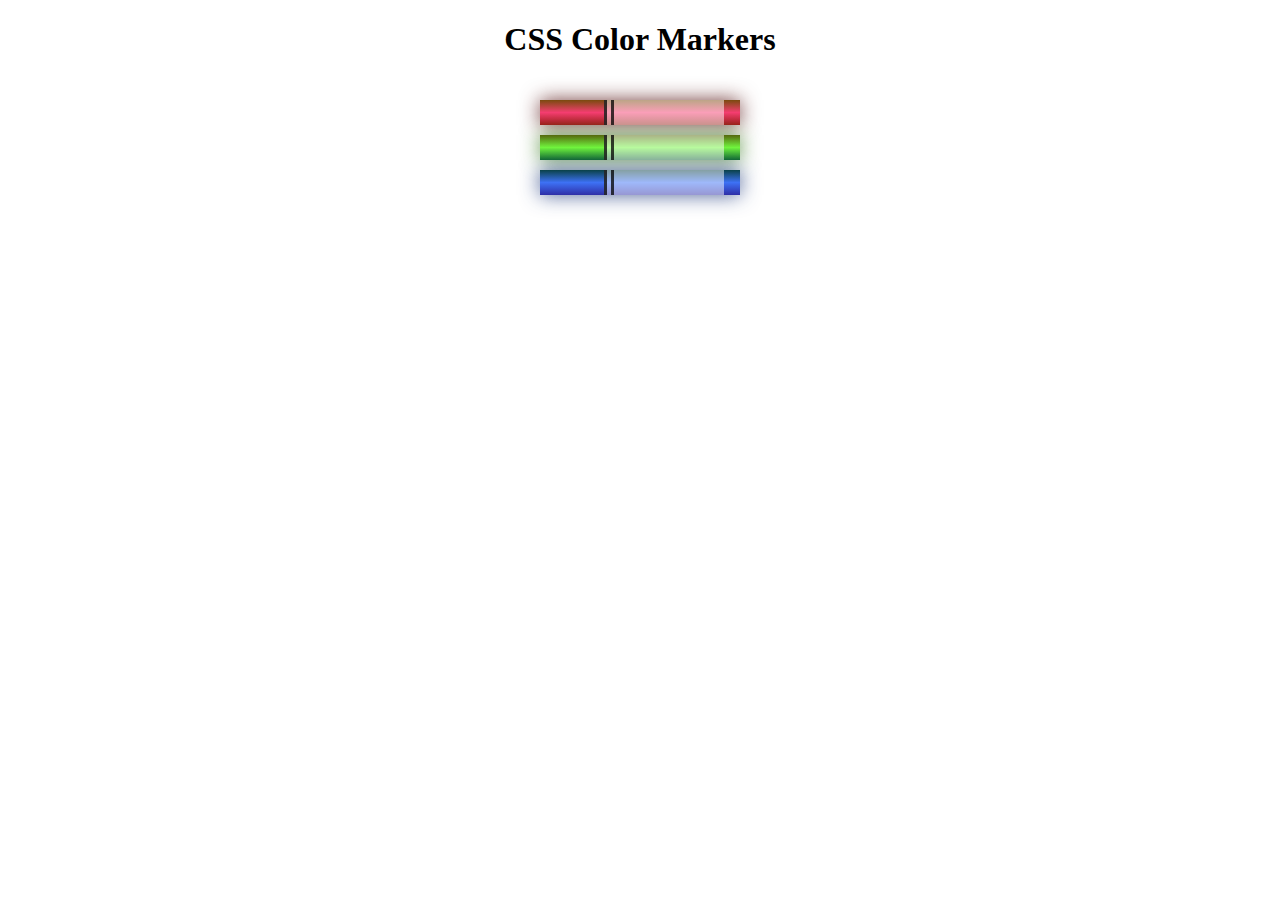
<file: Colored_Marker/index.html>
<!DOCTYPE html>
<html lang="en">
  <head>
    <meta charset="utf-8">
    <meta name="viewport" content="width=device-width, initial-scale=1.0">
    <title>Colored Markers</title>
    <link rel="stylesheet" href="styles.css">
  </head>
  <body>
    <h1>CSS Color Markers</h1>
    <div class="container">
      <div class="marker red">
        <div class="cap"></div>
        <div class="sleeve"></div>
      </div>
      <div class="marker green">
        <div class="cap"></div>
        <div class="sleeve"></div>
      </div>
      <div class="marker blue">
        <div class="cap"></div>
        <div class="sleeve"></div>
      </div>
    </div>
  </body>
</html>
</file>
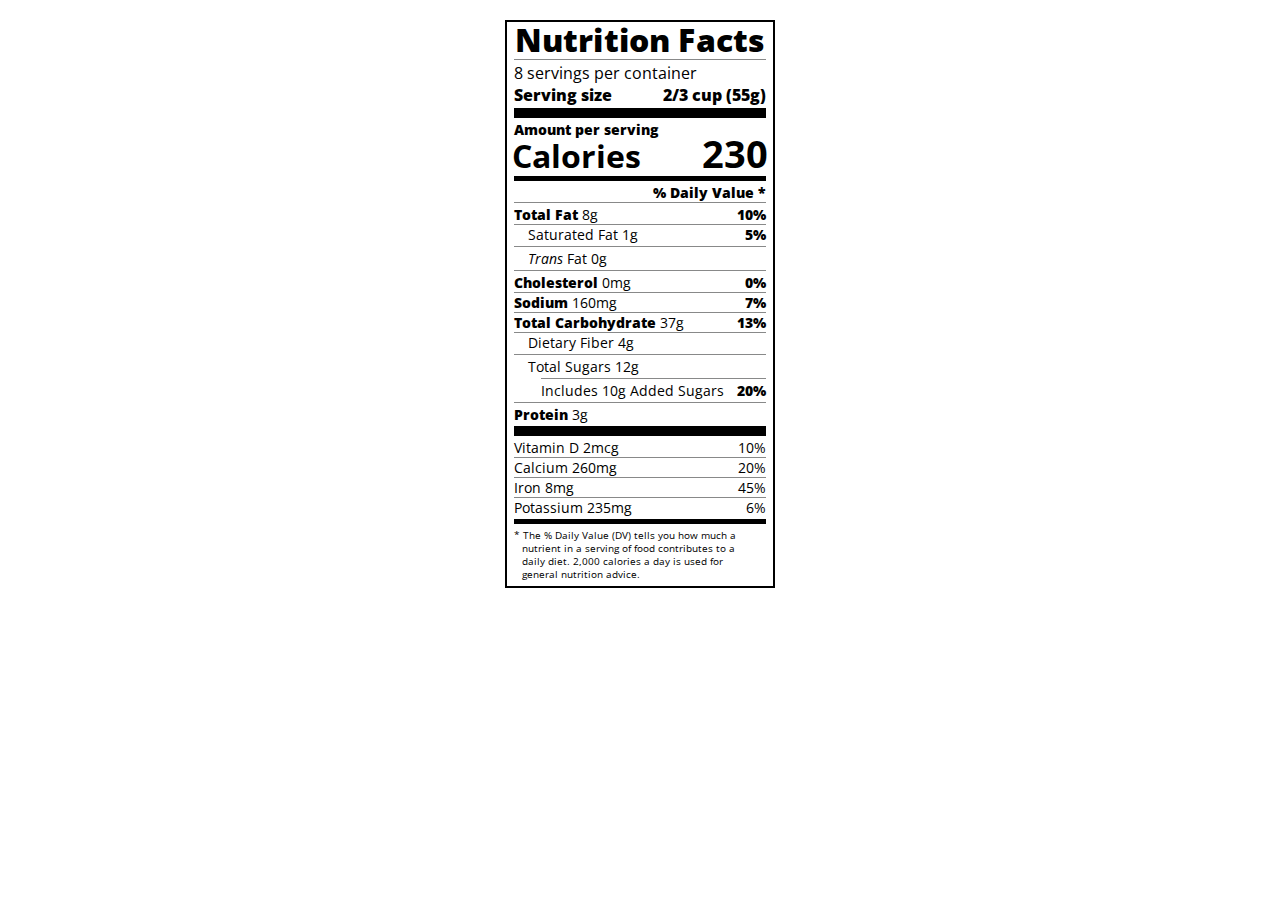
<file: nutrition_label/index.html>
<!DOCTYPE html>
<html lang="en">
  <head>
    <meta charset="UTF-8">
    <title>Nutrition Label</title>
    <link href="https://fonts.googleapis.com/css?family=Open+Sans:400,700,800" rel="stylesheet">
    <link href="./styles.css" rel="stylesheet">
  </head>
  <body>
    <div class="label">
      <header>
        <h1 class="bold">Nutrition Facts</h1>
        <div class="divider"></div>
        <p>8 servings per container</p>
        <p class="bold">Serving size <span class="right">2/3 cup (55g)</span></p>
      </header>
      <div class="divider lg"></div>
      <div class="calories-info">
        <p class="bold sm-text">Amount per serving</p>
        <h1>Calories <span class="right">230</span></h1>
      </div>
      <div class="divider md"></div>
      <div class="daily-value sm-text">
        <p class="right bold no-divider">% Daily Value *</p>
        <div class="divider"></div>
        <p><span class="bold">Total Fat</span> 8g <span class="bold right">10%</span></p>
        <p class="indent no-divider">Saturated Fat 1g <span class="bold right">5%</span></p>
        <div class="divider"></div>
        <p class="indent no-divider"><i>Trans</i> Fat 0g</p>
        <div class="divider"></div>
        <p><span class="bold">Cholesterol</span> 0mg <span class="right bold">0%</span></p>
        <p><span class="bold">Sodium</span> 160mg <span class="right bold">7%</span></p>
        <p><span class="bold">Total Carbohydrate</span> 37g <span class="right bold">13%</span></p>
        <p class="indent no-divider">Dietary Fiber 4g</p>
        <div class="divider"></div>
        <p class="indent no-divider">Total Sugars 12g</p>
        <div class="divider dbl-indent"></div>
        <p class="dbl-indent no-divider">Includes 10g Added Sugars <span class="right bold">20%</span>
        <div class="divider"></div>
        <p class="no-divider"><span class="bold">Protein</span> 3g</p>
        <div class="divider lg"></div>
        <p>Vitamin D 2mcg <span class="right">10%</span></p>
        <p>Calcium 260mg <span class="right">20%</span></p>
        <p>Iron 8mg <span class="right">45%</span></p>
        <p class="no-divider">Potassium 235mg <span class="right">6%</span></p>
      </div>
      <div class="divider md"></div>
      <p class="note">* The % Daily Value (DV) tells you how much a nutrient in a serving of food contributes to a daily diet. 2,000 calories a day is used for general nutrition advice.</p>
    </div>
  </body>
</html>
</file>
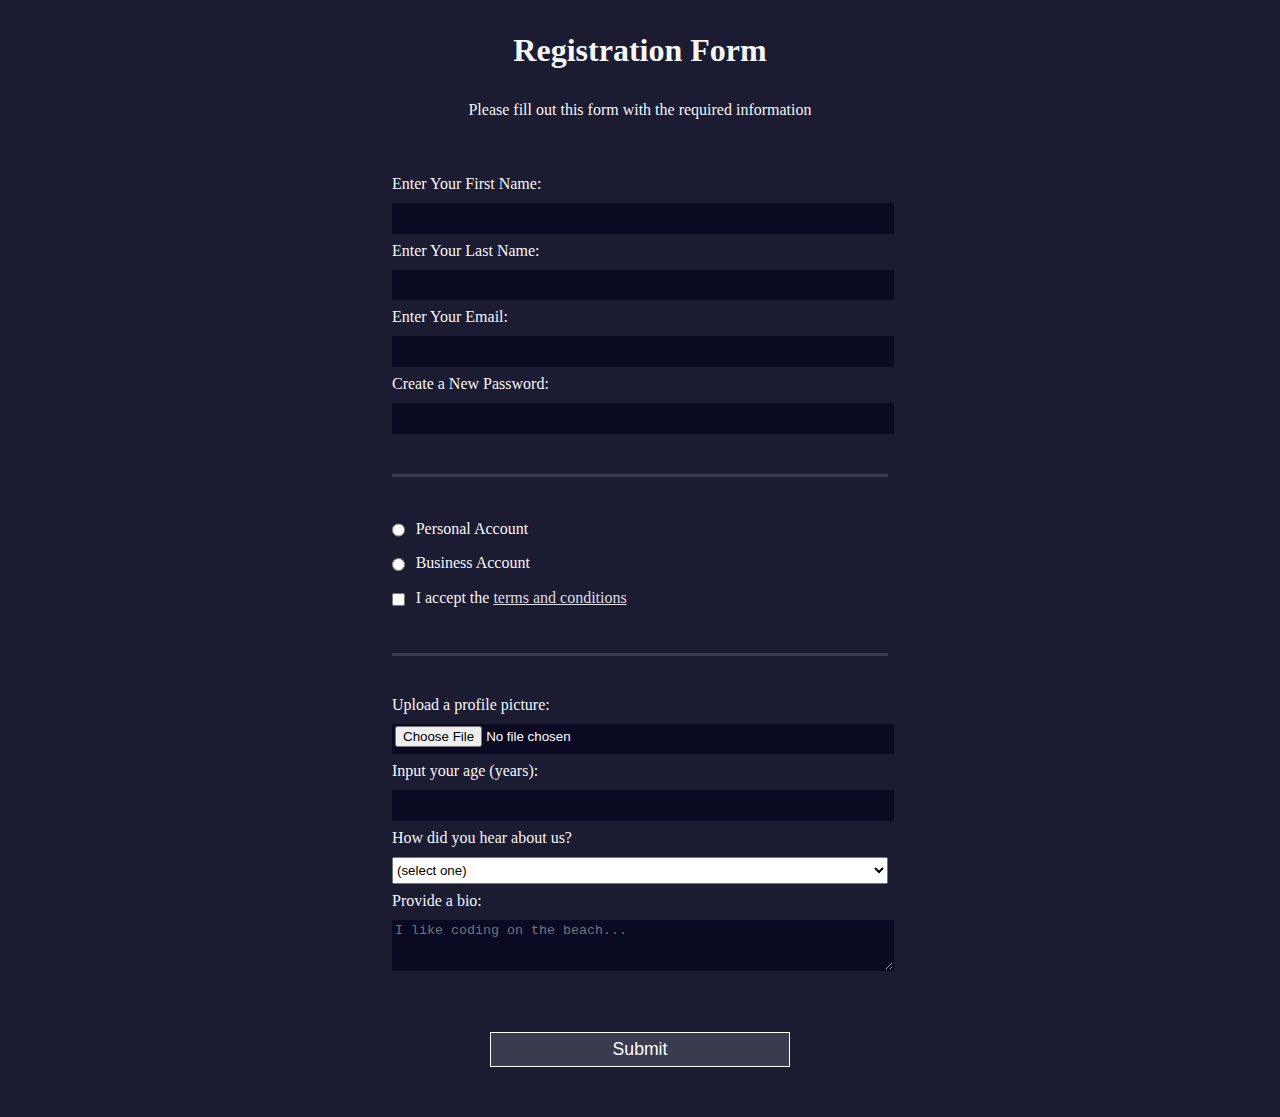
<file: Registration_Form/index.html>
<!DOCTYPE html>
<html lang="en">
  <head>
    <meta charset="UTF-8">
    <title>Registration Form</title>
    <link rel="stylesheet" href="styles.css" />
  </head>
  <body>
    <h1>Registration Form</h1>
    <p>Please fill out this form with the required information</p>
    <form action='https://register-demo.freecodecamp.org'>
      <fieldset>
        <label>Enter Your First Name: <input type="text" name="first-name" required /></label>
        <label>Enter Your Last Name: <input type="text" name="last-name" required /></label>
        <label>Enter Your Email: <input type="email" name="email" required /></label>
        <label>Create a New Password: <input type="password" name="password" pattern="[a-z0-5]{8,}" required /></label>
      </fieldset>
      <fieldset>
        <label><input type="radio" name="account-type" class="inline" /> Personal Account</label>
        <label><input type="radio" name="account-type" class="inline" /> Business Account</label>
        <label>
          <input type="checkbox" name="terms" class="inline" required /> I accept the <a href="https://www.freecodecamp.org/news/terms-of-service/">terms and conditions</a>
        </label>
      </fieldset>
      <fieldset>
        <label>Upload a profile picture: <input type="file" name="file" /></label>
        <label>Input your age (years): <input type="number" name="age" min="13" max="120" />
        </label>
        <label>How did you hear about us?
          <select name="referrer">
            <option value="">(select one)</option>
            <option value="1">freeCodeCamp News</option>
            <option value="2">freeCodeCamp YouTube Channel</option>
            <option value="3">freeCodeCamp Forum</option>
            <option value="4">Other</option>
          </select>
        </label>
        <label>Provide a bio:
          <textarea name="bio" rows="3" cols="30" placeholder="I like coding on the beach..."></textarea>
        </label>
      </fieldset>
      <input type="submit" value="Submit" />
    </form>
  </body>
</html>
</file>
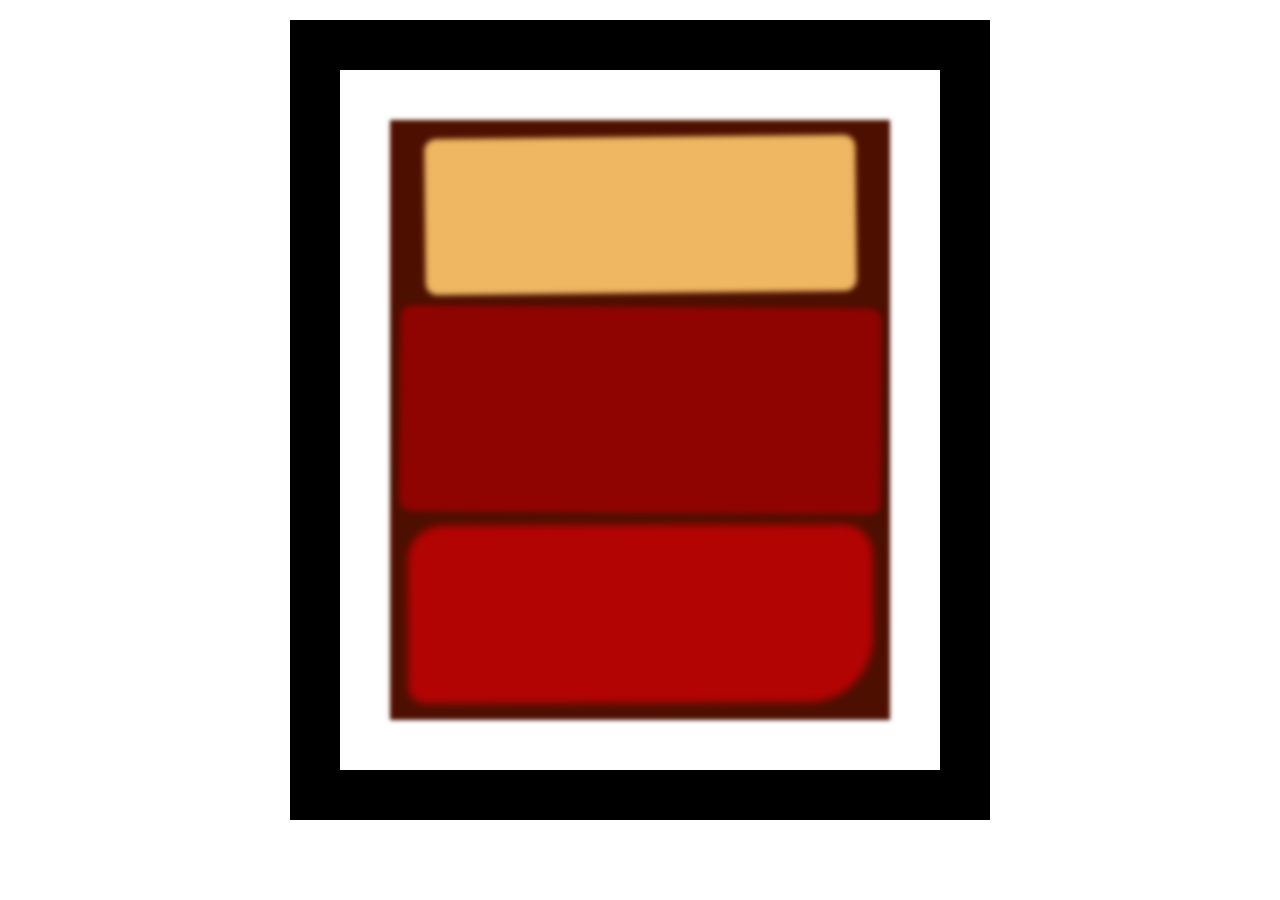
<file: rothko_painting/index.html>
<!DOCTYPE html>
<html lang="en">
  <head>
    <meta charset="UTF-8">
    <title>Rothko Painting</title>
    <link href="./styles.css" rel="stylesheet">
  </head>
  <body>
    <div class="frame">
      <div class="canvas">
        <div class="one"></div>
        <div class="two"></div>
        <div class="three"></div>
      </div>
    </div>
  </body>
</html>
</file>
<file: Colored_Marker/styles.css>
h1 {
  text-align: center;
}

.container {
  background-color: rgb(255, 255, 255);
  padding: 10px 0;
}

.marker {
  width: 200px;
  height: 25px;
  margin: 10px auto;
}

.cap {
  width: 60px;
  height: 25px;
}

.sleeve {
  width: 110px;
  height: 25px;
  background-color: rgba(255, 255, 255, 0.5);
  border-left: 10px double rgba(0, 0, 0, 0.75);
}

.cap, .sleeve {
  display: inline-block;
}

.red {
  background: linear-gradient(rgb(122, 74, 14), rgb(245, 62, 113), rgb(162, 27, 27));
  box-shadow: 0 0 20px 0 rgba(83, 14, 14, 0.8);
}

.green {
  background: linear-gradient(#55680D, #71F53E, #116C31);
  box-shadow: 0 0 20px 0 #3B7E20CC;
}

.blue {
  background: linear-gradient(hsl(186, 76%, 16%), hsl(223, 90%, 60%), hsl(240, 56%, 42%));
  box-shadow: 0 0 20px 0 hsla(223, 59%, 31%, 0.8);
}
</file>
<file: nutrition_label/styles.css>
* {
  box-sizing: border-box;
}

html {
  font-size: 16px;
}

body {
  font-family: 'Open Sans', sans-serif;
}

.label {
  border: 2px solid black;
  width: 270px;
  margin: 20px auto;
  padding: 0 7px;
}

header h1 {
  text-align: center;
  margin: -4px 0;
  letter-spacing: 0.15px
}

p {
  margin: 0;
}

.divider {
  border-bottom: 1px solid #888989;
  margin: 2px 0;
  clear: right;
}

.bold {
  font-weight: 800;
}

.right {
  float: right;
}

.lg {
  height: 10px;
}

.lg, .md {
  background-color: black;
  border: 0;
}

.md {
  height: 5px;
}

.sm-text {
  font-size: 0.85rem;
}

.calories-info h1 {
  margin: -5px -2px;
  overflow: hidden;
}

.calories-info span {
  font-size: 1.2em;
  margin-top: -7px;
}

.indent {
  margin-left: 1em;
}

.dbl-indent {
  margin-left: 2em;
}

.daily-value p:not(.no-divider) {
  border-bottom: 1px solid #888989;
}

.note {
  font-size: 0.6rem;
  margin: 5px 0;
  padding: 0 8px 0 8px;
  text-indent: -8px
}
</file>
<file: Registration_Form/styles.css>
body {
  width: 100%;
  height: 100vh;
  margin: 0;
  background-color: #1b1b32;
  color: #f5f6f7;
  font-family: Tahoma;
  font-size: 16px;
}

h1, p {
  margin: 1em auto;
  text-align: center;
}

form {
  width: 60vw;
  max-width: 500px;
  min-width: 300px;
  margin: 0 auto;
  padding: 0 0 2em 0;
}

fieldset {
  border: none;
  padding: 2rem 0;
  border-bottom: 3px solid #3b3b4f;
}

fieldset:last-of-type {
  border-bottom: none;
}

label {
  display: block;
  margin: 0.5rem 0;
}

input,
textarea,
select {
  margin: 10px 0 0 0;
  width: 100%;
  min-height: 2em;
}

input, textarea {
  background-color: #0a0a23;
  border: 1px solid #0a0a23;
  color: #ffffff;
}

.inline {
  width: unset;
  margin: 0 0.5em 0 0;
  vertical-align: middle;
}

input[type="submit"] {
  display: block;
  width: 60%;
  margin: 1em auto 1em auto;
  min-width: 300px;
  height: 2em;
  font-size: 1.1rem;
  background-color: #3b3b4f;
  border-color: white;

}
input[type="file"] {
  padding: 1px 2px;
}

a {
  color: #dfdfe2;
}
</file>
<file: rothko_painting/styles.css>
.canvas {
  width: 500px;
  height: 600px;
  background-color: #4d0f00;
  overflow: hidden;
  filter: blur(2px);
}

.frame {
  border: 50px solid black;
  width: 500px;
  padding: 50px;
  margin: 20px auto;
}

.one {
  width: 425px;
  height: 150px;
  background-color: #efb762;
  margin: 20px auto;
  box-shadow: 0 0 3px 3px #efb762;
  border-radius: 9px;
  transform: rotate(-0.6deg);
}

.two {
  width: 475px;
  height: 200px;
  background-color: #8f0401;
  margin: 0 auto 20px;
  box-shadow: 0 0 3px 3px #8f0401;
  border-radius: 8px 10px;
  transform: rotate(0.4deg);
}

.one, .two {
  filter: blur(1px);
}

.three {
  width: 91%;
  height: 28%;
  background-color: #b20403;
  margin: auto;
  filter: blur(2px);
  box-shadow: 0 0 5px 5px #b20403;
  border-radius: 30px 25px 60px 12px;
  transform: rotate(-0.2deg);
}
</file>
